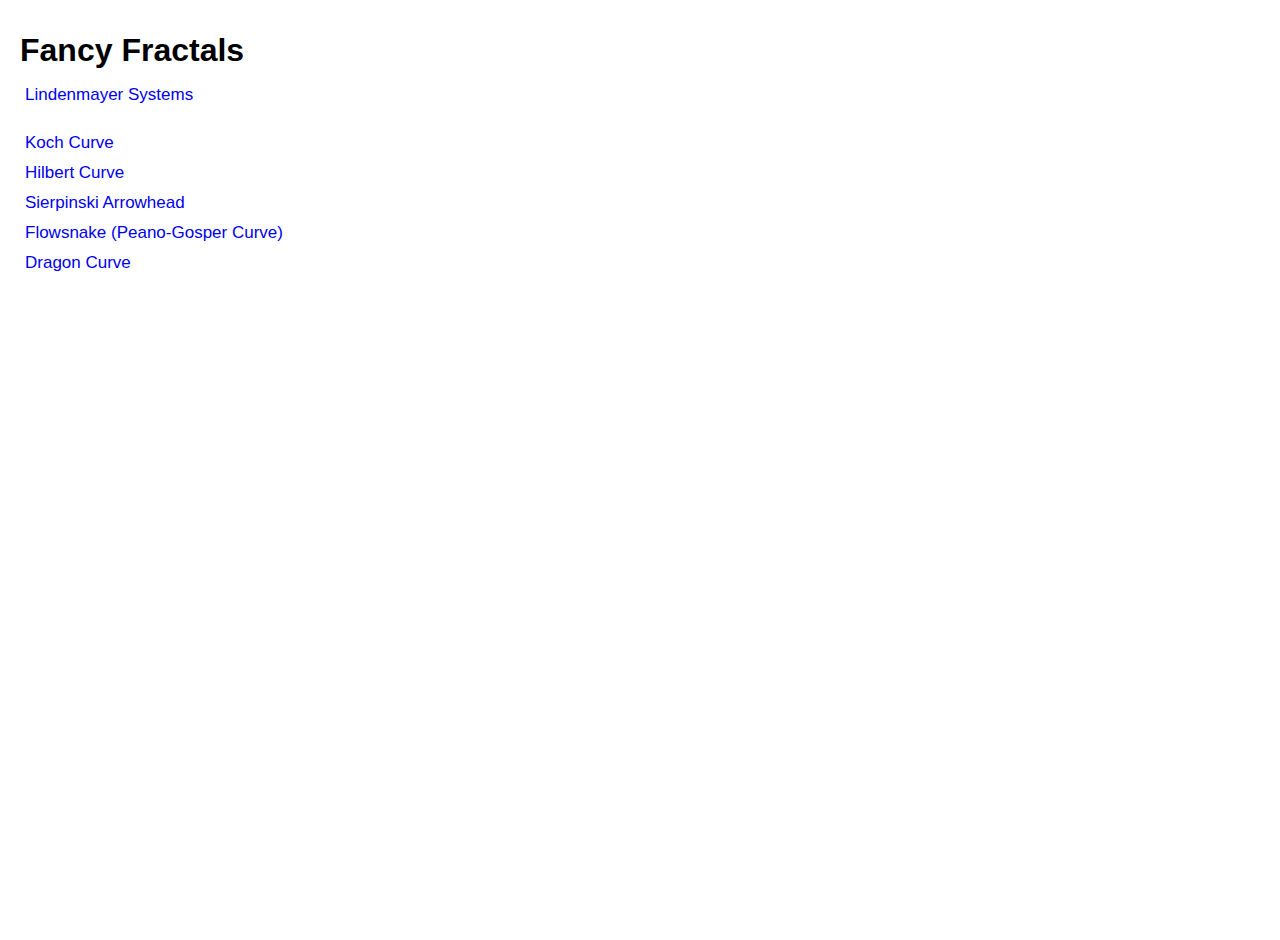
<file: index.html>
<!doctype html>
<html>
	<head>
		<title>
			Fractal Curves
		</title>
		<style>
			*{
				border: none;
				margin: 0px;
				padding: 0px;
			}
			body, html{
				width: 100%;
				height: 100%;
				overflow: hidden;
			}
			body{
				font-family: sans-serif;
				padding: 20px;
			}
			h1{
				line-height: 60px;
			}
			a{
				text-decoration: none;
				font-size: 17px;
				margin-left: 5px;
				line-height: 30px;
			}
		</style>
	</head>
	<body>
		<h1>Fancy Fractals</h1>
		<a href="./l-systems/">Lindenmayer Systems</a><br />
		<br />
		<a href="./koch/">Koch Curve</a><br />
		<a href="./hilbert/">Hilbert Curve</a><br />
		<a href="./sierpinski/">Sierpinski Arrowhead</a><br />
		<a href="./flowsnake/">Flowsnake (Peano-Gosper Curve)</a><br />
		<a href="./dragon/">Dragon Curve</a><br />
	</body>
</html>
</file>
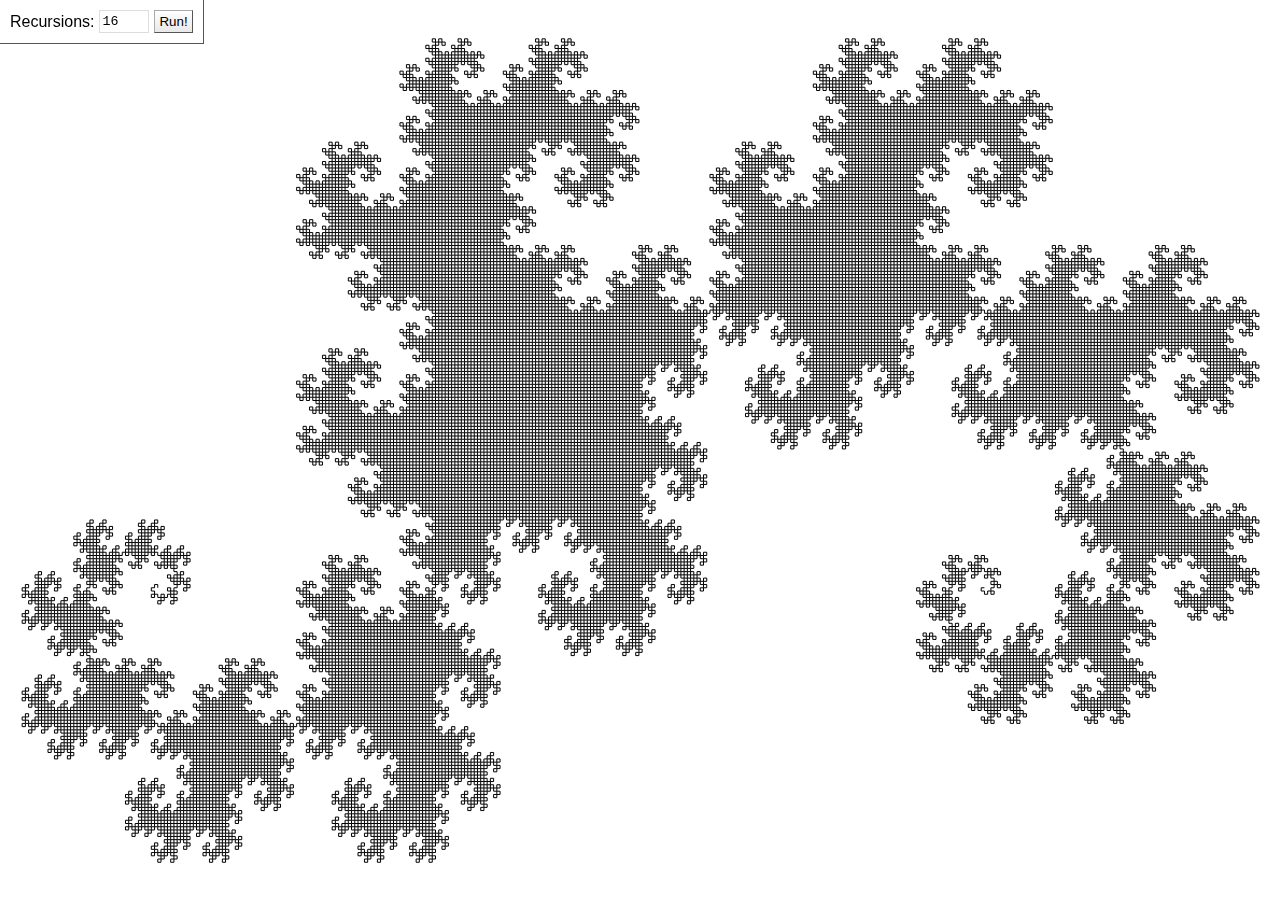
<file: dragon/index.html>
<!doctype html>
<html>
	<head>
		<title>
			Dragon Curve
		</title>
		<style>
			*{
				border: none;
				margin: 0px;
				padding: 0px;
			}
			body, html, #canvasContainer{
				width: 100%;
				height: 100%;
				overflow: hidden;
			}
			#canvasContainer{
				text-align: center;
				margin-top: 20px;
			}
			#controls{
				border: 1px #555555 solid;
				padding: 10px;
				margin: -1px 0px 0px -1px;
				display: inline-block;
				position: absolute;
			}
			/*canvas{border: 1px #00FF00 solid;}*/
		</style>
		<link href="../basic.css" rel="stylesheet" type="text/css" media="all">
	</head>
	<body>
		<div id="controls">
			<label for="iterations">Recursions:</label><input id="iterations" type="number" value="16" /><button onclick="dragonClick()">Run!</button>
		</div>
		<div id="canvasContainer">
			<canvas id="renderCanvas">
				Needs more canvas
			</canvas>
		</div>
	</body>
	<script type="text/javascript" src="../Turtle.js"></script>
	<script type="text/javascript" src="./dragon.js"></script>
</html>
</file>
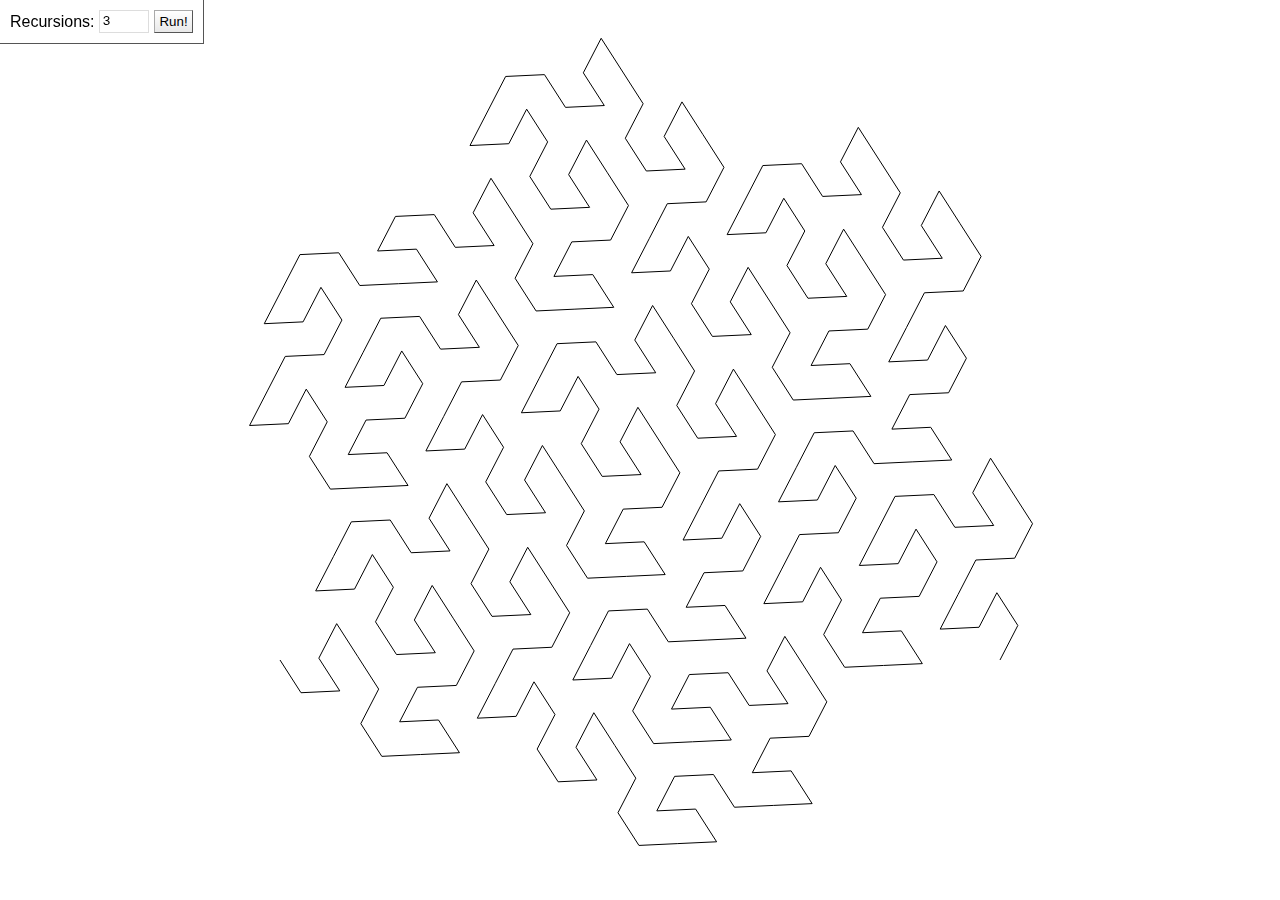
<file: flowsnake/index.html>
<!doctype html>
<html>
	<head>
		<title>
			Flowsnake (Gosper Curve)
		</title>
		<style>
			*{
				border: none;
				margin: 0px;
				padding: 0px;
			}
			body, html, #canvasContainer{
				width: 100%;
				height: 100%;
				overflow: hidden;
			}
			#canvasContainer{
				text-align: center;
			}
			#controls{
				border: 1px #555555 solid;
				padding: 10px;
				margin: -1px 0px 0px -1px;
				display: inline-block;
				position: absolute;
			}
		</style>
		<link href="../basic.css" rel="stylesheet" type="text/css" media="all">
	</head>
	<body>
		<div id="controls">
			<label for="iterations">Recursions:</label><input id="iterations" type="number" value="3" /><button onclick="flowsnakeClick()">Run!</button>
		</div>
		<div id="canvasContainer">
			<canvas id="renderCanvas">
				Needs more canvas
			</canvas>
		</div>
	</body>
	<script type="text/javascript" src="../Turtle.js"></script>
	<script type="text/javascript" src="./flowsnake.js"></script>
</html>
</file>
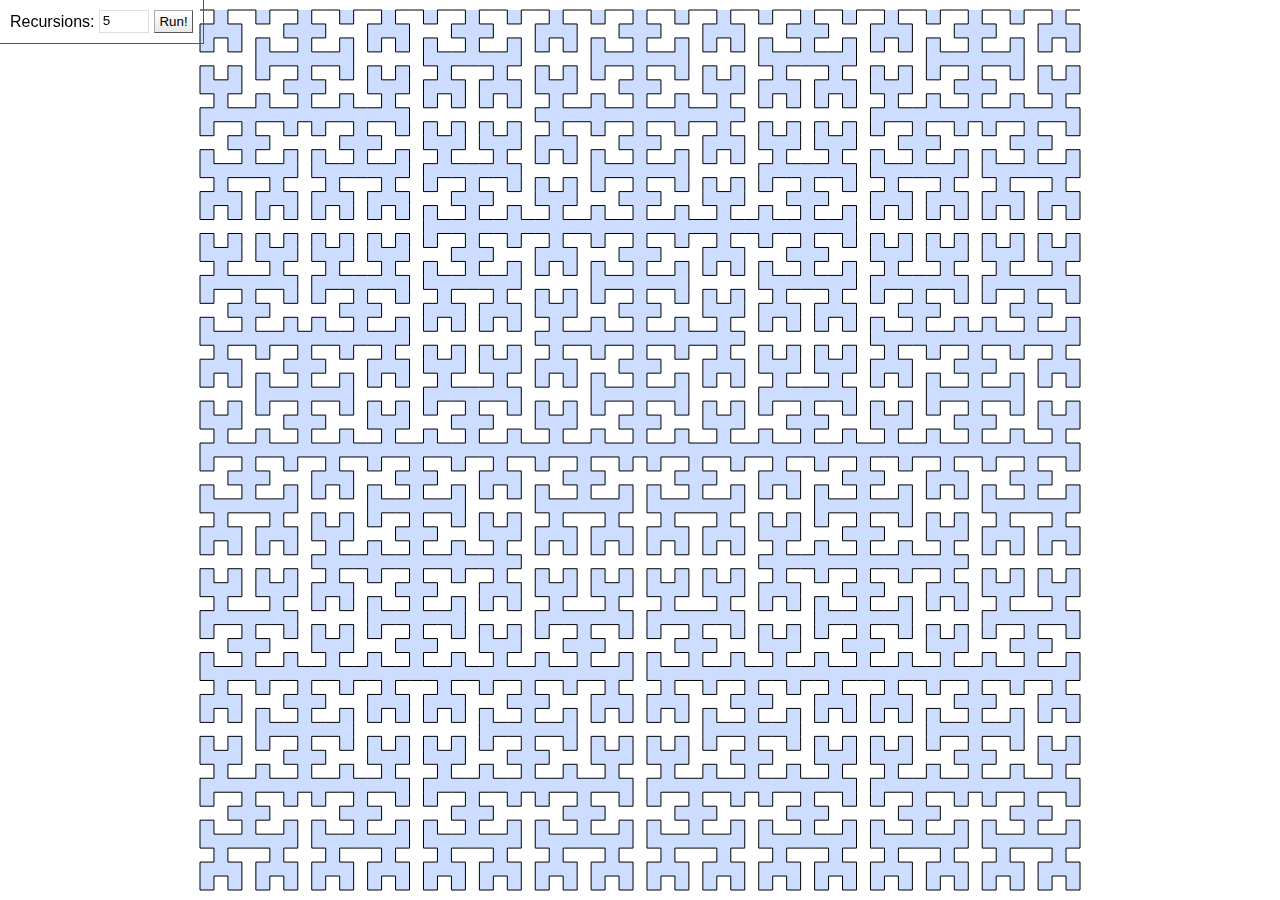
<file: hilbert/index.html>
<!doctype html>
<html>
	<head>
		<title>
			Hilbert Curve
		</title>
		<style>
			*{
				border: none;
				margin: 0px;
				padding: 0px;
			}
			body, html, #canvasContainer{
				width: 100%;
				height: 100%;
				overflow: hidden;
			}
			#canvasContainer{
				text-align: center;
			}
			#controls{
				border: 1px #555555 solid;
				padding: 10px;
				margin: -1px 0px 0px -1px;
				display: inline-block;
				position: absolute;
			}
		</style>
		<link href="../basic.css" rel="stylesheet" type="text/css" media="all">
	</head>
	<body>
		<div id="controls">
			<label for="iterations">Recursions:</label><input id="iterations" type="number" value="5" /><button onclick="hilbertClick()">Run!</button>
		</div>
		<div id="canvasContainer">
			<canvas id="renderCanvas">
				Needs more canvas
			</canvas>
		</div>
	</body>
	<script type="text/javascript" src="../Turtle.js"></script>
	<script type="text/javascript" src="./hilbert.js"></script>
</html>
</file>
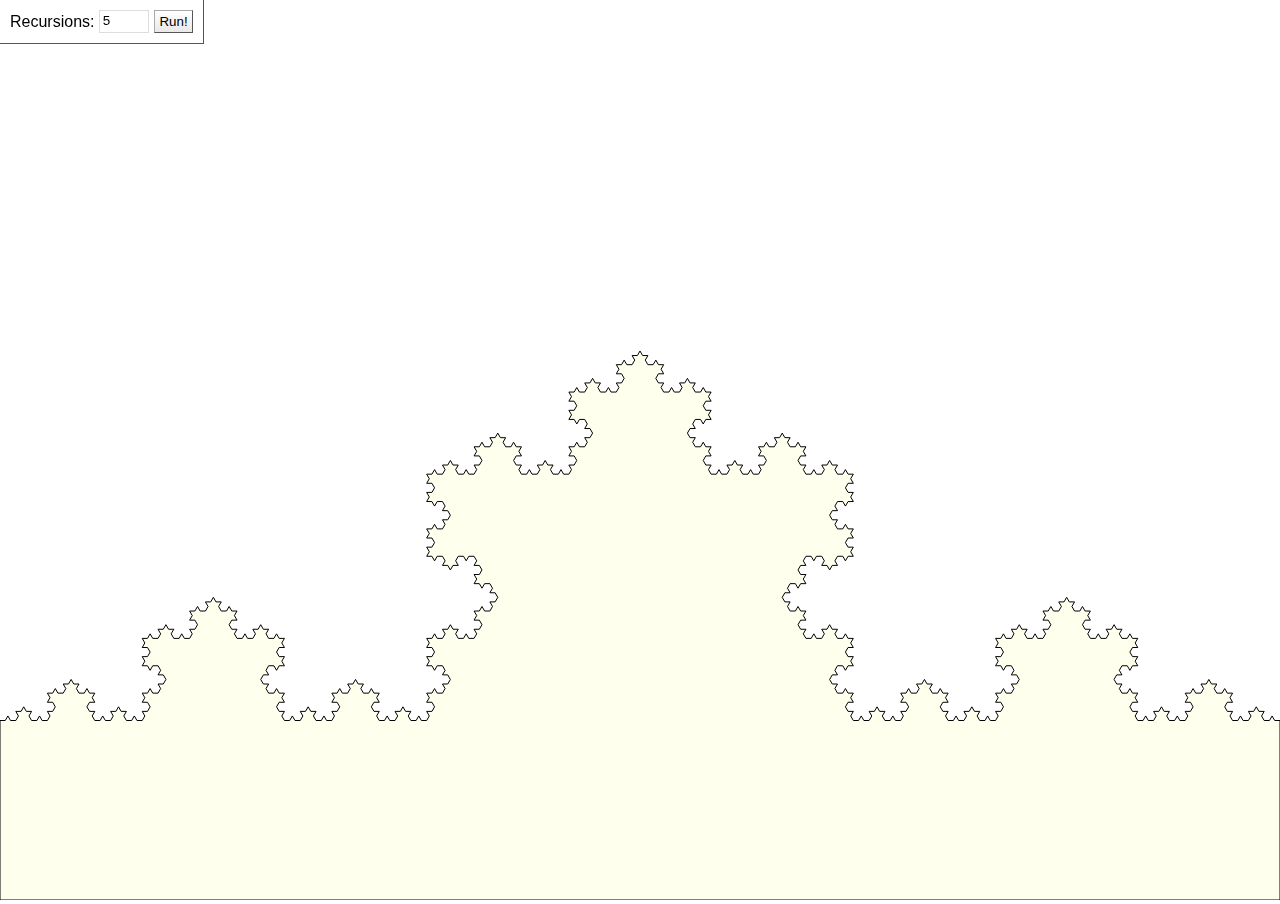
<file: koch/index.html>
<!doctype html>
<html>
	<head>
		<title>
			Koch Curve
		</title>
		<style>
			*{
				border: none;
				margin: 0px;
				padding: 0px;
			}
			body, html{
				width: 100%;
				height: 100%;
				overflow: hidden;
			}
			#controls{
				border: 1px #555555 solid;
				padding: 10px;
				margin: -1px 0px 0px -1px;
				display: inline-block;
				position: absolute;
			}
		</style>
		<link href="../basic.css" rel="stylesheet" type="text/css" media="all">
	</head>
	<body>
		<div id="controls">
			<label for="iterations">Recursions:</label><input id="iterations" type="number" value="5" /><button onclick="kochClick()">Run!</button>
		</div>
		<canvas id="renderCanvas">
			Needs more canvas
		</canvas>
	</body>
	<script type="text/javascript" src="../Turtle.js"></script>
	<script type="text/javascript" src="./koch.js"></script>
</html>
</file>
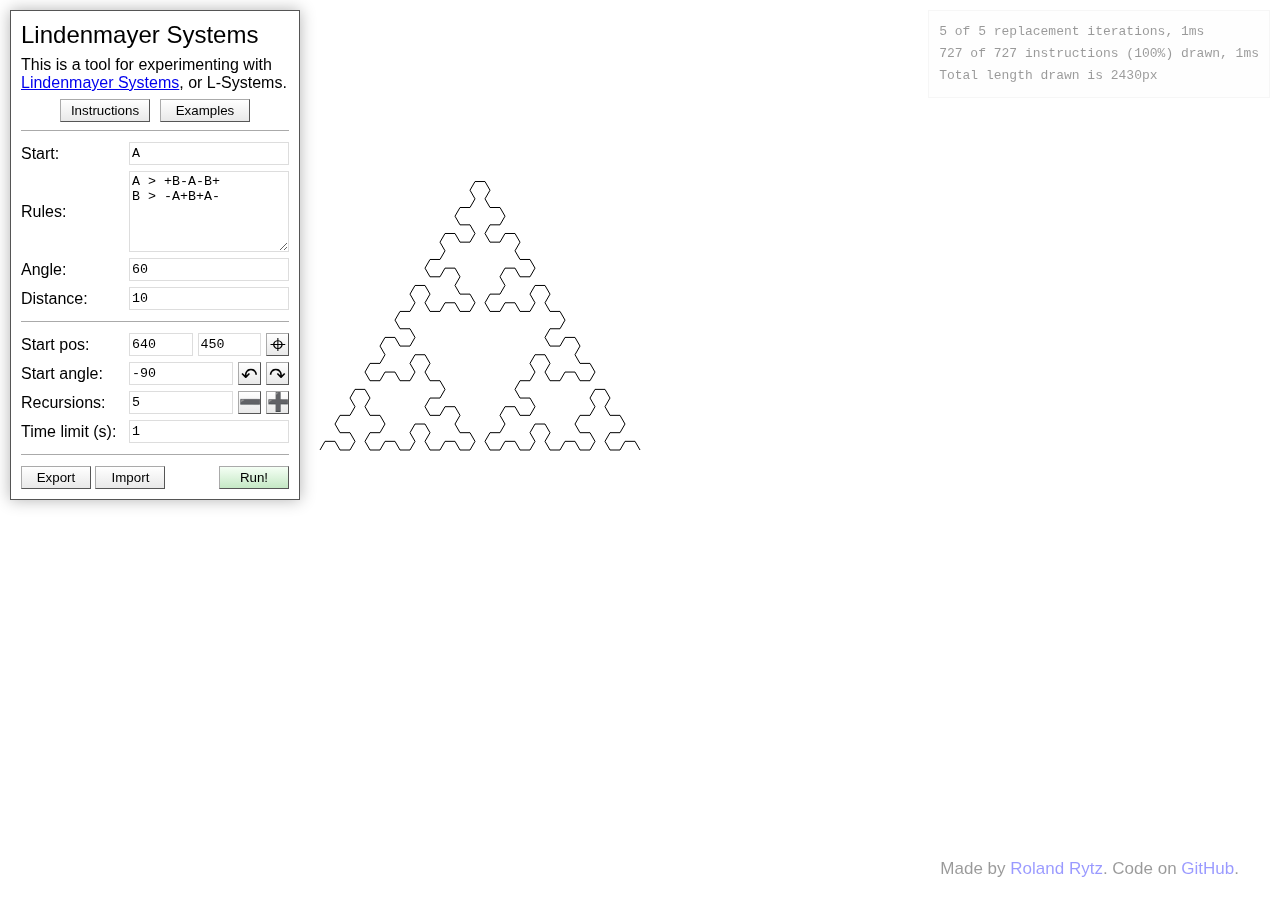
<file: l-systems/index.html>
<!doctype html>

<!--
	========================================================================
	L-Systems Sandbox
	
	An online sandbox for experimenting with Lindenmayer Systems.
	
	Copyright (C) 2016, 2017 Roland Rytz <roland@draemm.li>
	
	Licensed under the GNU Affero General Public License Version 3
	This program is free software: you can redistribute it and/or modify
	it under the terms of the GNU Affero General Public License as
	published by the Free Software Foundation, either version 3 of the
	License, or (at your option) any later version.
	This program is distributed in the hope that it will be useful,
	but WITHOUT ANY WARRANTY; without even the implied warranty of
	MERCHANTABILITY or FITNESS FOR A PARTICULAR PURPOSE.
	For more information, see:
	https://draemm.li/various/fractals/LICENSE
	
	========================================================================
-->

<html>
	<head>
		<meta charset="utf-8" />
		<title>
			Lindenmayer Systems - An L-System Sandbox in your Browser.
		</title>

		<meta name="description" content="A sandbox for experimenting with L-Systems in your browser.">
		<meta name="author" content="Roland Rytz">
		<meta name="keywords" content="L-Systems, Lindenmayer Systems, Procedural Generation, JavaScript, Online, HTML5">
		<meta name="application-name" content="L-Systems Sandbox">
		<meta name="robots" content="index, follow">
		
		<link href="./l-systems.css" rel="stylesheet" type="text/css" media="all" />
		<link href="../basic.css" rel="stylesheet" type="text/css" media="all" />
	</head>
	<body>			
		<div id="controlPanel">
			<h1>Lindenmayer Systems</h1>
			<div id="content">
				<p id="description">
					This is a tool for experimenting with <a href="https://en.wikipedia.org/wiki/L-system">Lindenmayer Systems</a>, or L-Systems.
				</p>
				<div id="instructionsButtonContainer">
					<button id="instructionsButton">Instructions</button><button id="examplesButton">Examples</button>
				</div>
				<table id="controlsTable">
					<tr>
						<td colspan="2"><hr /></td>
					</tr>
					<tr>
						<td><label for="start">Start:</label></td>
						<td><div><input id="start" type="text" value="A" /></div></td>
					</tr>
					<tr>
						<td><label for="rules">Rules:</label></td>
						<td><div><textarea id="rules" rows="5">A &gt; +B-A-B+
B &gt; -A+B+A-</textarea></div></td>
					</tr>
					<tr>
						<td><label for="angle">Angle:</label></td>
						<td><div><input id="angle" type="number" value="60" step="any"/></div></td>
					</tr>
					<tr>
						<td><label for="distance">Distance:</label></td>
						<td><div><input id="distance" type="number" value="10" step="any"/></div></td>
					</tr>
					<tr>
						<td colspan="2"><hr /></td>
					</tr>
					<tr>
						<td><label>Start pos:</label></td>
						<td><div>
							<input id="startX" type="number" step="any" /><!--
						---><input id="startY" type="number" step="any" /><!--
						---><button class="squareButton" id="findPos" title="Pick a position on screen">&#8982;</button>
						</div></td>
					</tr>
					<tr>
						<td><label for="startAngle">Start angle:</label></td>
						<td><div>
							<input id="startAngle" type="number" value="-90" step="any" /><!--
						---><button class="squareButton" id="rotateLeft" title="Rotate left 90&deg;">&#8630;</button><!--
						---><button class="squareButton" id="rotateRight" title="Rotate right 90&deg;">&#8631;</button>
						</div></td>
					</tr>
					<tr>
						<td><label for="iterations">Recursions:</label></td>
						<td><div>
							<input id="iterations" type="number" value="5" step="1" min="0" /><!--
						---><button class="squareButton" id="lessIterations" title="Decrease and apply">&#10134;</button><!--
						---><button class="squareButton" id="moreIterations" title="Increase and apply">&#10133;</button>
						</div></td>
					</tr>
					<tr id="timeLimitLabel">
						<td><label for="timeLimit">Time limit (s):</label></td>
						<td><div>
							<input id="timeLimit" type="number" value="1" step="any" min="0"/>
						</div></td>
					</tr>
					<tr>
						<td colspan="2"><hr /></td>
					</tr>
				</table>
			</div>
			<div>
				<button id="export">Export</button>
				<button id="import">Import</button>
				<button onclick="lSystem.init()">Run!</button>
			</div>
		</div>

		<div id="overlay">
			
			<div class="popup" id="exportPopup">
				<h2>Export</h2><button class="closeButton" onclick="closePopup()">&#10005;</button>
				<p>
					<label for="exportURL">Share this link to show your L-system to others or to save it for later:</label>
				</p>
				<input type="text" id="exportURL" onclick="this.select()" readonly />
				<p>
					Or copy the text below:
				</p>
				<textarea class="popupContent" id="exportArea"></textarea>
				<button class="popupButton" onclick="closePopup()">Done</button>
			</div>
			
			<div class="popup" id="importPopup">
				<h2>Import</h2><button class="closeButton" onclick="closePopup()">&#10005;</button>
				<p>
					Below, you can paste the string you got from exporting an L-system.
				</p>
				<textarea class="popupContent" id="importArea"></textarea>
				<div>
					<button class="popupButton" onclick="closePopup()">Cancel</button>
					<button class="popupButton" id="importButton">Import</button>
				</div>
			</div>

			<div class="popup" id="examplesPopup">
				<h2>Examples</h2><button class="closeButton" onclick="closePopup()">&#10005;</button>
				<div class="popupContent" id="examplesContainer">
					
				</div>
				<div>
					<button class="popupButton" onclick="closePopup()">Cancel</button>
				</div>
			</div>
			
			<div class="popup" id="instructionsPopup">
				<h2>L-Systems</h2><button class="closeButton" onclick="closePopup()">&#10005;</button>
				<div class="popupContent">
					<p>
						An L-System is a parallel rewriting system and a type of formal grammar.
					</p>
					<p>
						An L-System consists of an <em>alphabet</em>, a set of <em>rewrite rules</em> and an initial <em>axiom</em>, which is the string on which the first iteration of replacements is applied.
					</p>
					<p>
						Example:
					</p>
					<table>
						<tr>
							<td>Start: </td>
							<td><code>A</code></td>
						</tr>
						<tr>
							<td>Rules: </td>
							<td><code>A > BAB</code></td>
						</tr>
					</table>
					<p>
						After 0 iterations, this will result in the string <code>A</code>.<br />
						After one iteration, it will be <code>BAB</code>, then <code>BBABB</code>, then <code>BBBABBB</code>, and so on.<br />
						As you see, symbols for which there is no rule defined will remain constant.
					</p>
					<h3>Drawing graphics with L-Systems</h3>
					<p>
						Based on the system you define, a graphic will be drawn on the screen.<br />
						This follows simple rules:
					</p>
					<table id="instructionsTable">
						<tr>
							<th>Symbol</th>
							<th>Result</th>
						</tr>
						<tr>
							<td><code>A-L</code></td>
							<td>Draw straight line of length defined by <em>Distance</em></td>
						</tr>
						<tr>
							<td><code>M-Z</code></td>
							<td>Jump forward by <em>Distance</em> without drawing</td>
						</tr>
						<tr>
							<td><code>a-z</code></td>
							<td>Do nothing: These symbols are only used in the replacement phase</td>
						</tr>
						<tr>
							<td><code>+ or -</code></td>
							<td>Turn by positive or negative <em>Angle</em></td>
						</tr>
						<tr>
							<td><code>.</code></td>
							<td>Invert the meaning of <code>+</code> and <code>-</code></td>
						</tr>
						<tr>
							<td><code>[ or ]</code></td>
							<td>
								<code>[</code> will save the current angle and position for later,<br />
								when <code>]</code> will restore them.
							</td>
						</tr>
					</table>
				</div>
				<div>
					<button class="popupButton" onclick="closePopup()">Got it</button>
				</div>
			</div>
			
		</div>

		<div id="infoPanel">
			<div id="replacementInfo"></div>
			<div id="drawingInfo"></div>
		</div>

		<div id="author">
			Made by <a href="http://rolandrytz.ch">Roland Rytz</a>. Code on <a href="https://github.com/RolandR/fractals">GitHub</a>.
		</div>

		<div id="positionMarker"></div>
		
		<canvas id="renderCanvas">
			Needs more canvas
		</canvas>
		
	</body>
	<script type="text/javascript" src="../Turtle.js"></script>
	<script type="text/javascript" src="./l-systems.js"></script>
</html>
</file>
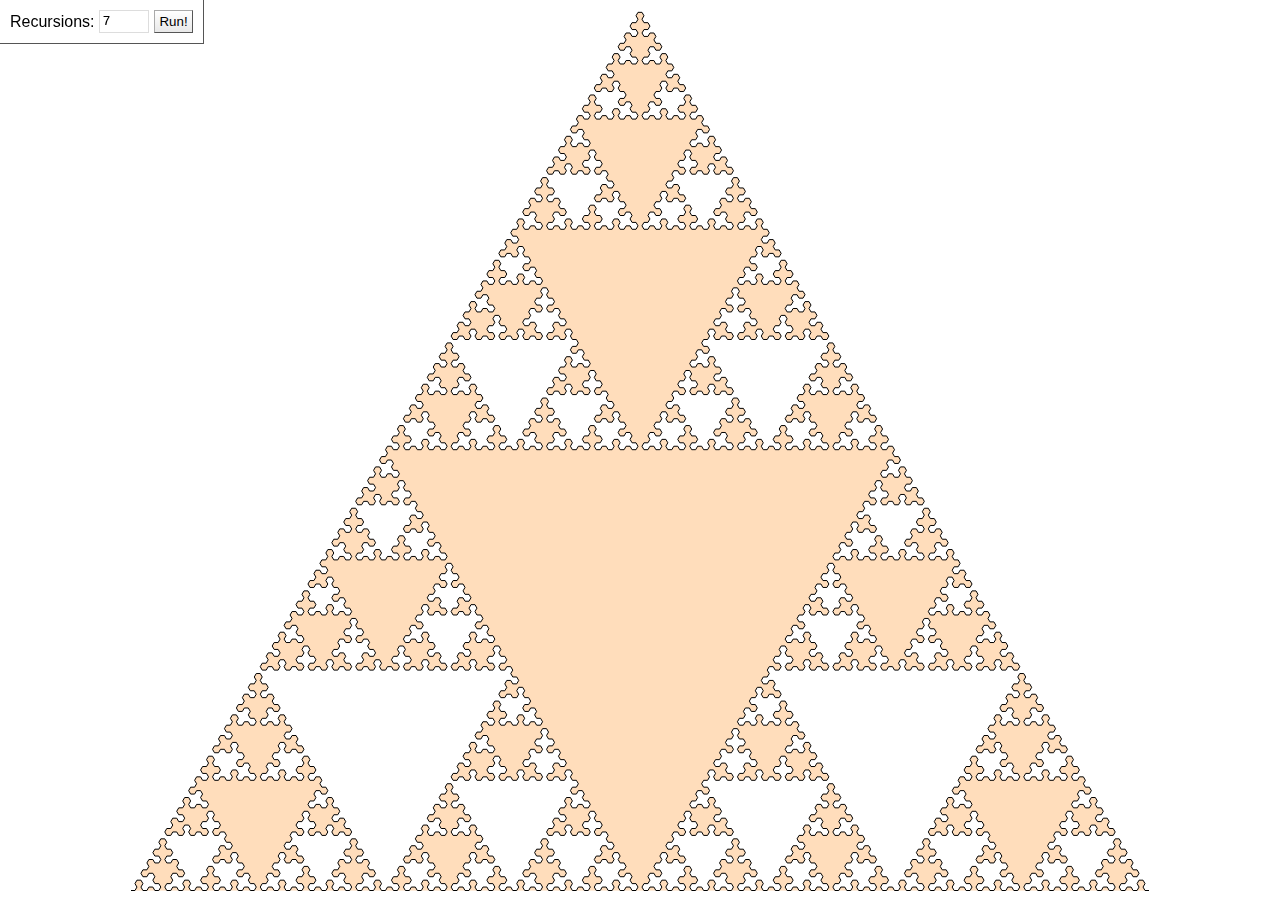
<file: sierpinski/index.html>
<!doctype html>
<html>
	<head>
		<title>
			Sierpinski Arrowhead
		</title>
		<style>
			*{
				border: none;
				margin: 0px;
				padding: 0px;
			}
			body, html, #canvasContainer{
				width: 100%;
				height: 100%;
				overflow: hidden;
			}
			#canvasContainer{
				text-align: center;
			}
			#controls{
				border: 1px #555555 solid;
				padding: 10px;
				margin: -1px 0px 0px -1px;
				display: inline-block;
				position: absolute;
			}
		</style>
		<link href="../basic.css" rel="stylesheet" type="text/css" media="all">
	</head>
	<body>
		<div id="controls">
			<label for="iterations">Recursions:</label><input id="iterations" type="number" value="7" /><button onclick="sierpinskiArrowClick()">Run!</button>
		</div>
		<div id="canvasContainer">
			<canvas id="renderCanvas">
				Needs more canvas
			</canvas>
		</div>
	</body>
	<script type="text/javascript" src="../Turtle.js"></script>
	<script type="text/javascript" src="./sierpinski-arrow.js"></script>
</html>
</file>
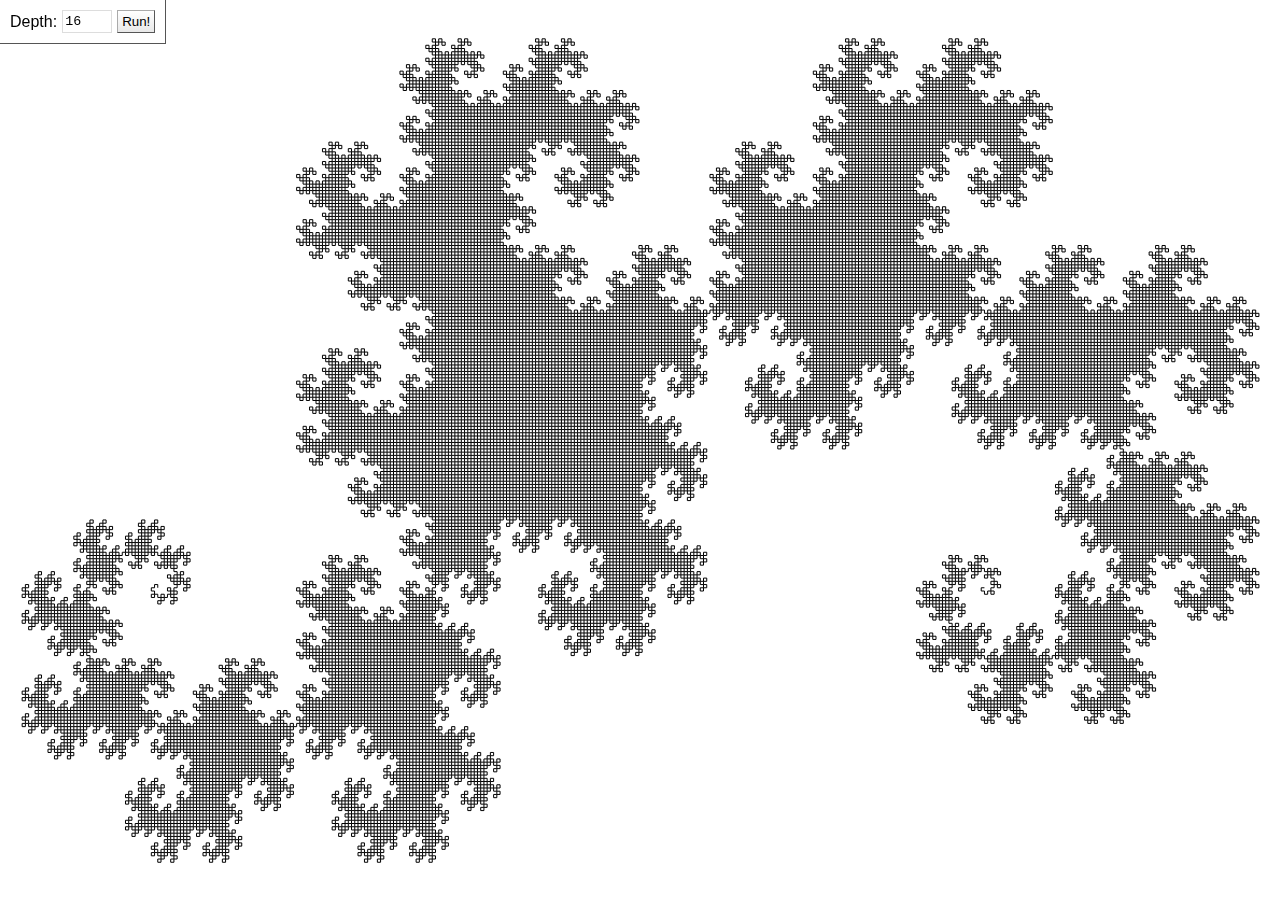
<file: dragon.html>
<!doctype html>
<html>
	<head>
		<title>
			Dragon Curve
		</title>
		<style>
			*{
				border: none;
				margin: 0px;
				padding: 0px;
			}
			body, html, #canvasContainer{
				width: 100%;
				height: 100%;
				overflow: hidden;
			}
			#canvasContainer{
				text-align: center;
				margin-top: 20px;
			}
			#controls{
				border: 1px #555555 solid;
				padding: 10px;
				margin: -1px 0px 0px -1px;
				display: inline-block;
				position: absolute;
			}
			/*canvas{border: 1px #00FF00 solid;}*/
		</style>
		<link href="./basic.css" rel="stylesheet" type="text/css" media="all">
	</head>
	<body>
		<div id="controls">
			<label for="iterations">Depth:</label><input id="iterations" type="number" value="16" /><button onclick="dragonClick()">Run!</button>
		</div>
		<div id="canvasContainer">
			<canvas id="renderCanvas">
				Needs more canvas
			</canvas>
		</div>
	</body>
	<script type="text/javascript" src="./Turtle.js"></script>
	<script type="text/javascript" src="./dragon.js"></script>
</html>
</file>
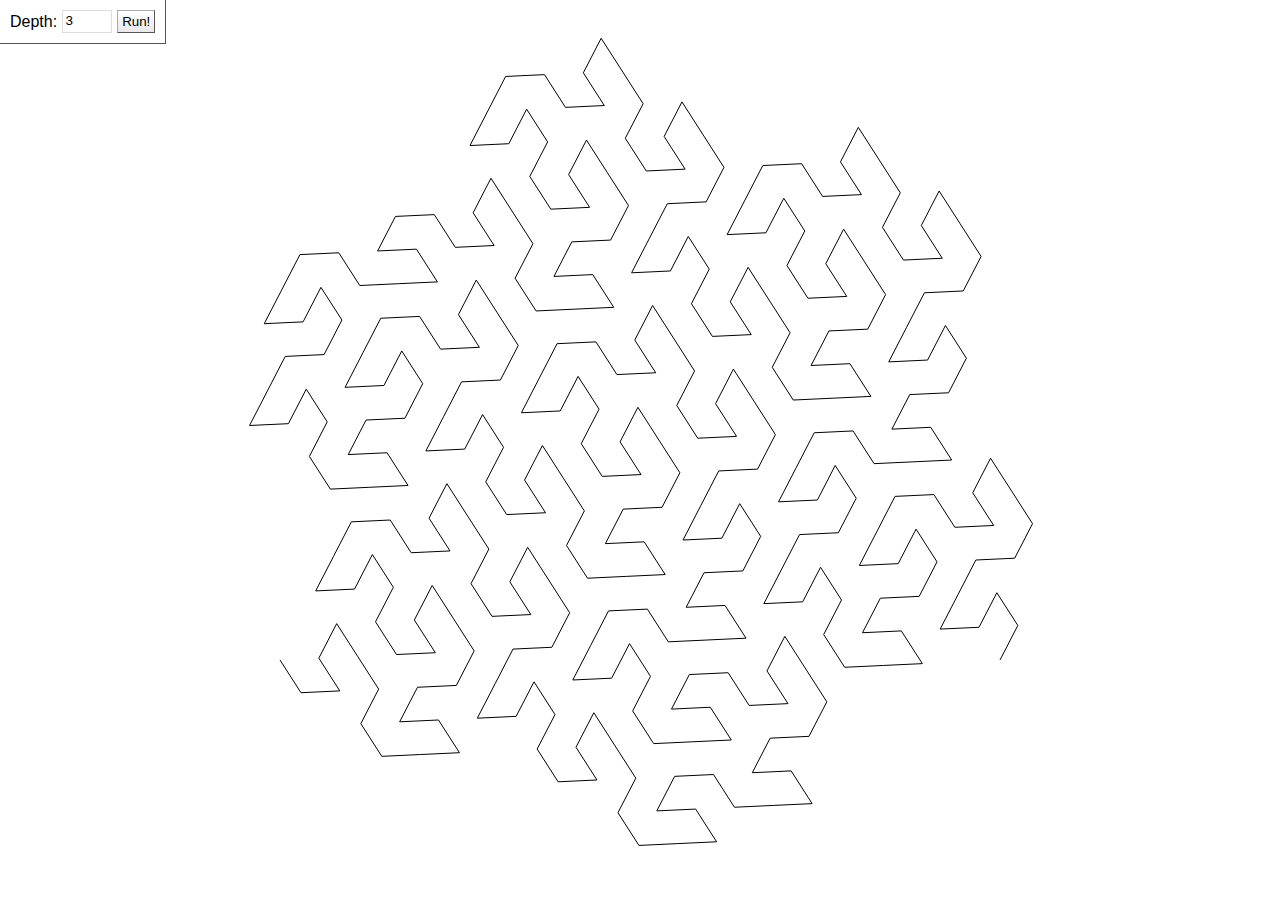
<file: flowsnake.html>
<!doctype html>
<html>
	<head>
		<title>
			Flowsnake (Gosper Curve)
		</title>
		<style>
			*{
				border: none;
				margin: 0px;
				padding: 0px;
			}
			body, html, #canvasContainer{
				width: 100%;
				height: 100%;
				overflow: hidden;
			}
			#canvasContainer{
				text-align: center;
			}
			#controls{
				border: 1px #555555 solid;
				padding: 10px;
				margin: -1px 0px 0px -1px;
				display: inline-block;
				position: absolute;
			}
		</style>
		<link href="./basic.css" rel="stylesheet" type="text/css" media="all">
	</head>
	<body>
		<div id="controls">
			<label for="iterations">Depth:</label><input id="iterations" type="number" value="3" /><button onclick="flowsnakeClick()">Run!</button>
		</div>
		<div id="canvasContainer">
			<canvas id="renderCanvas">
				Needs more canvas
			</canvas>
		</div>
	</body>
	<script type="text/javascript" src="./Turtle.js"></script>
	<script type="text/javascript" src="./flowsnake.js"></script>
</html>
</file>
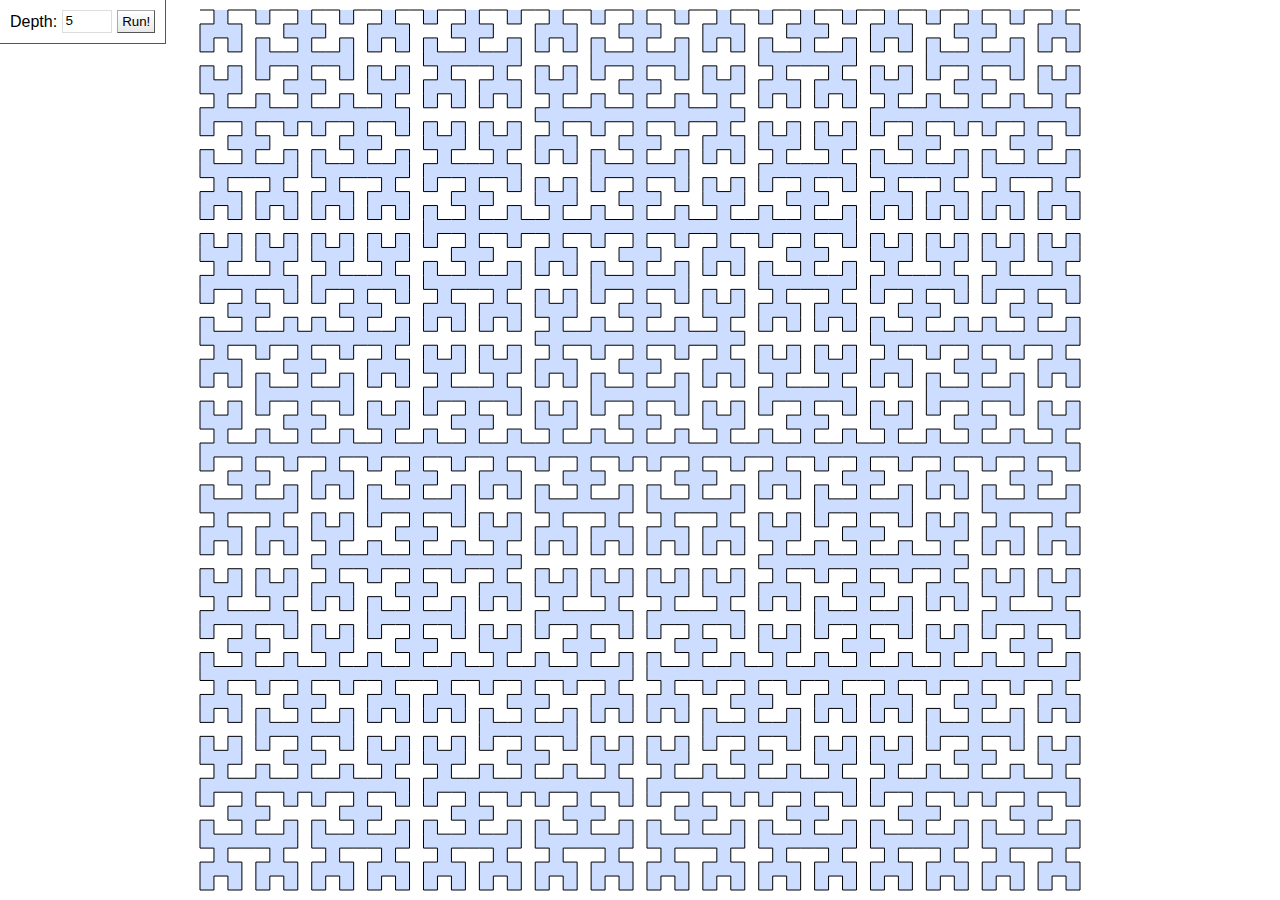
<file: hilbert.html>
<!doctype html>
<html>
	<head>
		<title>
			Hilbert Curve
		</title>
		<style>
			*{
				border: none;
				margin: 0px;
				padding: 0px;
			}
			body, html, #canvasContainer{
				width: 100%;
				height: 100%;
				overflow: hidden;
			}
			#canvasContainer{
				text-align: center;
			}
			#controls{
				border: 1px #555555 solid;
				padding: 10px;
				margin: -1px 0px 0px -1px;
				display: inline-block;
				position: absolute;
			}
		</style>
		<link href="./basic.css" rel="stylesheet" type="text/css" media="all">
	</head>
	<body>
		<div id="controls">
			<label for="iterations">Depth:</label><input id="iterations" type="number" value="5" /><button onclick="hilbertClick()">Run!</button>
		</div>
		<div id="canvasContainer">
			<canvas id="renderCanvas">
				Needs more canvas
			</canvas>
		</div>
	</body>
	<script type="text/javascript" src="./Turtle.js"></script>
	<script type="text/javascript" src="./hilbert.js"></script>
</html>
</file>
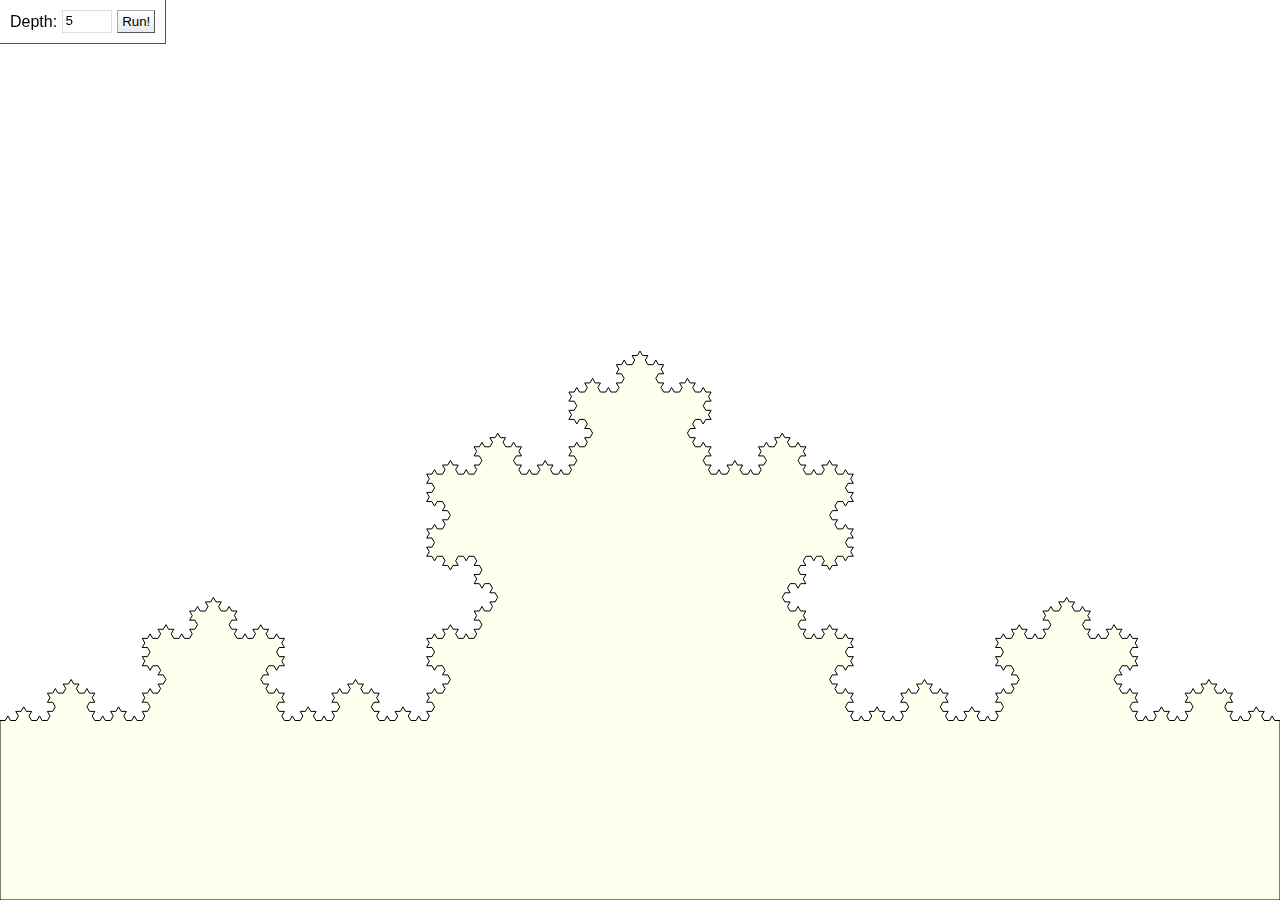
<file: koch.html>
<!doctype html>
<html>
	<head>
		<title>
			Koch Curve
		</title>
		<style>
			*{
				border: none;
				margin: 0px;
				padding: 0px;
			}
			body, html{
				width: 100%;
				height: 100%;
				overflow: hidden;
			}
			#controls{
				border: 1px #555555 solid;
				padding: 10px;
				margin: -1px 0px 0px -1px;
				display: inline-block;
				position: absolute;
			}
		</style>
		<link href="./basic.css" rel="stylesheet" type="text/css" media="all">
	</head>
	<body>
		<div id="controls">
			<label for="iterations">Depth:</label><input id="iterations" type="number" value="5" /><button onclick="kochClick()">Run!</button>
		</div>
		<canvas id="renderCanvas">
			Needs more canvas
		</canvas>
	</body>
	<script type="text/javascript" src="./Turtle.js"></script>
	<script type="text/javascript" src="./koch.js"></script>
</html>
</file>
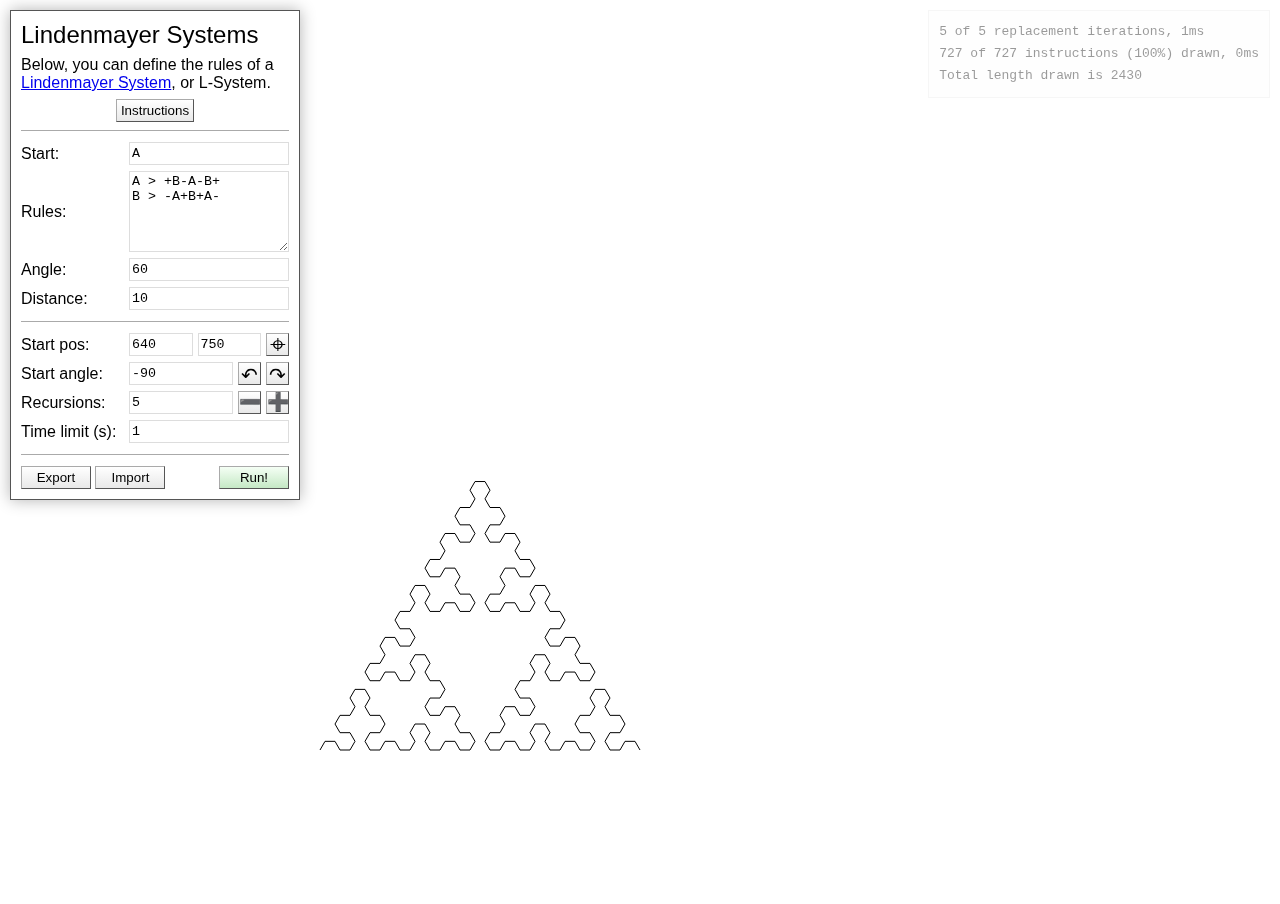
<file: l-systems.html>
<!doctype html>
<html>
	<head>
		<meta charset="utf-8" />
		<title>
			Lindenmayer Systems
		</title>
		<link href="./l-systems.css" rel="stylesheet" type="text/css" media="all" />
		<link href="./basic.css" rel="stylesheet" type="text/css" media="all" />
	</head>
	<body>
		<div id="overlay">
			
			<div class="popup" id="exportPopup">
				<h2>Export</h2><button class="closeButton" onclick="closePopup()">&#10005;</button>
				<p>
					Copy the text below to share your L-system with others or to save it for later.
				</p>
				<textarea class="popupContent" id="exportArea"></textarea>
				<div id="exportURLContainer">
					<label for="exportURL">Or share this link:</label>
					<input type="text" id="exportURL" onclick="this.select()" readonly />
				</div>
				<button class="popupButton" onclick="closePopup()">Done</button>
			</div>
			
			<div class="popup" id="importPopup">
				<h2>Import</h2><button class="closeButton" onclick="closePopup()">&#10005;</button>
				<p>
					Below, you can paste the string you got from exporting an L-system.
				</p>
				<textarea class="popupContent" id="importArea"></textarea>
				<div>
					<button class="popupButton" onclick="closePopup()">Cancel</button>
					<button class="popupButton" id="importButton">Import</button>
				</div>
			</div>
			
			<div class="popup" id="instructionsPopup">
				<h2>L-Systems</h2><button class="closeButton" onclick="closePopup()">&#10005;</button>
				<div class="popupContent">
					<p>
						An L-System is a parallel rewriting system and a type of formal grammar.
					</p>
					<p>
						An L-System consists of an <em>alphabet</em>, a set of <em>rewrite rules</em> and an initial <em>axiom</em>, which is the string on which the first iteration of replacements is applied.
					</p>
					<p>
						Example:
					</p>
					<table>
						<tr>
							<td>Start: </td>
							<td><code>A</code></td>
						</tr>
						<tr>
							<td>Rules: </td>
							<td><code>A > BAB</code></td>
						</tr>
					</table>
					<p>
						After 0 iterations, this will result in the string <code>A</code>.<br />
						After one iteration, it will be <code>BAB</code>, then <code>BBABB</code>, then <code>BBBABBB</code>, and so on.<br />
						As you see, symbols for which there is no rule defined will remain constant.
					</p>
					<h3>Drawing graphics with L-Systems</h3>
					<p>
						Based on the system you define, a graphic will be drawn on the screen.<br />
						This follows simple rules:
					</p>
					<table id="instructionsTable">
						<tr>
							<th>Symbol</th>
							<th>Result</th>
						</tr>
						<tr>
							<td><code>A-L</code></td>
							<td>Draw straight line of length defined by <em>Distance</em></td>
						</tr>
						<tr>
							<td><code>M-Z</code></td>
							<td>Jump forward by <em>Distance</em> without drawing</td>
						</tr>
						<tr>
							<td><code>a-z</code></td>
							<td>Do nothing: These symbols are only used in the replacement phase</td>
						</tr>
						<tr>
							<td><code>+ or -</code></td>
							<td>Turn by positive or negative <em>Angle</em></td>
						</tr>
						<tr>
							<td><code>.</code></td>
							<td>Invert the meaning of <code>+</code> and <code>-</code></td>
						</tr>
						<tr>
							<td><code>[ or ]</code></td>
							<td>
								<code>[</code> will save the current angle and position for later,<br />
								when <code>]</code> will restore them.
							</td>
						</tr>
					</table>
				</div>
				<div>
					<button class="popupButton" onclick="closePopup()">Got it</button>
				</div>
			</div>
			
		</div>
			
		<div id="controlPanel">
			<h1>Lindenmayer Systems</h1>
			<div id="content">
				<p>
					Below, you can define the rules of a <a href="https://en.wikipedia.org/wiki/L-system">Lindenmayer System</a>, or L-System.
				</p>
				<div id="instructionsButtonContainer">
					<button id="instructionsButton">Instructions</button>
				</div>
				<table id="controlsTable">
					<tr>
						<td colspan="2"><hr /></td>
					</tr>
					<tr>
						<td><label for="start">Start:</label></td>
						<td><div><input id="start" type="text" value="A" /></div></td>
					</tr>
					<tr>
						<td><label for="rules">Rules:</label></td>
						<td><div><textarea id="rules" rows="5">A &gt; +B-A-B+
B &gt; -A+B+A-</textarea></div></td>
					</tr>
					<tr>
						<td><label for="angle">Angle:</label></td>
						<td><div><input id="angle" type="number" value="60" step="any"/></div></td>
					</tr>
					<tr>
						<td><label for="distance">Distance:</label></td>
						<td><div><input id="distance" type="number" value="10" step="any"/></div></td>
					</tr>
					<tr>
						<td colspan="2"><hr /></td>
					</tr>
					<tr>
						<td><label>Start pos:</label></td>
						<td><div>
							<input id="startX" type="number" step="any" /><!--
						---><input id="startY" type="number" step="any" /><!--
						---><button class="squareButton" id="findPos" title="Pick a position on screen">&#8982;</button>
						</div></td>
					</tr>
					<tr>
						<td><label for="startAngle">Start angle:</label></td>
						<td><div>
							<input id="startAngle" type="number" value="-90" step="any" /><!--
						---><button class="squareButton" id="rotateLeft" title="Rotate left 90&deg;">&#8630;</button><!--
						---><button class="squareButton" id="rotateRight" title="Rotate right 90&deg;">&#8631;</button>
						</div></td>
					</tr>
					<tr>
						<td><label for="iterations">Recursions:</label></td>
						<td><div>
							<input id="iterations" type="number" value="5" step="1" min="0" /><!--
						---><button class="squareButton" id="lessIterations" title="Decrease and apply">&#10134;</button><!--
						---><button class="squareButton" id="moreIterations" title="Increase and apply">&#10133;</button>
						</div></td>
					</tr>
					<tr id="timeLimitLabel">
						<td><label for="timeLimit">Time limit (s):</label></td>
						<td><div>
							<input id="timeLimit" type="number" value="1" step="any" min="0"/>
						</div></td>
					</tr>
					<tr>
						<td colspan="2"><hr /></td>
					</tr>
				</table>
			</div>
			<div>
				<button id="export">Export</button>
				<button id="import">Import</button>
				<button onclick="lSystem.init()">Run!</button>
			</div>
		</div>

		<div id="infoPanel">
			<div id="replacementInfo"></div>
			<div id="drawingInfo"></div>
		</div>

		<div id="positionMarker"></div>
		
		<canvas id="renderCanvas">
			Needs more canvas
		</canvas>
		
	</body>
	<script type="text/javascript" src="./Turtle.js"></script>
	<script type="text/javascript" src="./l-systems.js"></script>
</html>
</file>
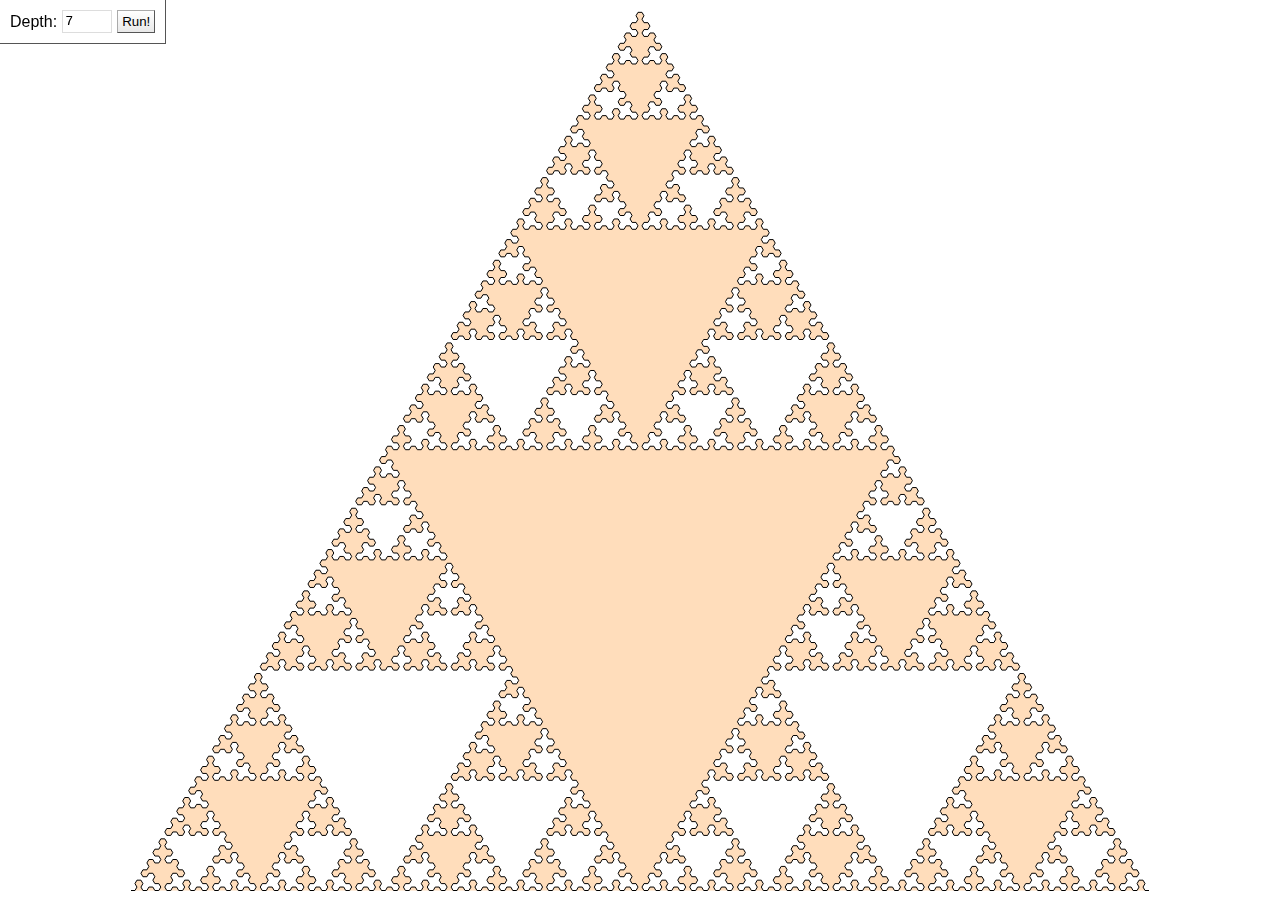
<file: sierpinski-arrow.html>
<!doctype html>
<html>
	<head>
		<title>
			Sierpinski Arrowhead
		</title>
		<style>
			*{
				border: none;
				margin: 0px;
				padding: 0px;
			}
			body, html, #canvasContainer{
				width: 100%;
				height: 100%;
				overflow: hidden;
			}
			#canvasContainer{
				text-align: center;
			}
			#controls{
				border: 1px #555555 solid;
				padding: 10px;
				margin: -1px 0px 0px -1px;
				display: inline-block;
				position: absolute;
			}
		</style>
		<link href="./basic.css" rel="stylesheet" type="text/css" media="all">
	</head>
	<body>
		<div id="controls">
			<label for="iterations">Depth:</label><input id="iterations" type="number" value="7" /><button onclick="sierpinskiArrowClick()">Run!</button>
		</div>
		<div id="canvasContainer">
			<canvas id="renderCanvas">
				Needs more canvas
			</canvas>
		</div>
	</body>
	<script type="text/javascript" src="./Turtle.js"></script>
	<script type="text/javascript" src="./sierpinski-arrow.js"></script>
</html>
</file>
<file: basic.css>
*{
	box-sizing: border-box;
}

body{
	font-family: sans-serif;
}

button,
select{	
	background-color: #FFFFFF;
	background-image: linear-gradient(to bottom, rgba(255, 255, 255, 0.8), rgba(180, 180, 180, 0.3));
	border: 1px #AAAAAA outset;
	color: #000000;
	cursor: pointer;
	padding: 3px 4px;
	height: 23px;
	line-height: 1em;
}

button:hover,
select:hover{
	background-image: linear-gradient(to bottom, rgba(255, 255, 255, 0.6), rgba(180, 180, 180, 0.5));
	border: 1px rgba(0, 0, 0, 0.6) outset;
}

button:active,
select:active{
	background-image: linear-gradient(to bottom, rgba(255, 255, 255, 0.6), rgba(180, 180, 180, 0.8));
	border: 1px rgba(0, 0, 0, 0.8) outset;
	outline: none;
}

button:focus,
select:focus{
	outline: none;
}

button:disabled{
	color: #666666;
	border: 1px #EEEEEE outset;
	background-image: linear-gradient(to bottom, rgba(180, 180, 180, 0.3), rgba(180, 180, 180, 0.3));
}

button:disabled:hover{
	border: 1px #EEEEEE outset;
	background-image: linear-gradient(to bottom, rgba(180, 180, 180, 0.3), rgba(180, 180, 180, 0.3));
	cursor: default;
}

#controls *{
	vertical-align: middle;
}

#controls label{
	margin-right: 5px;
}

input[type="text"],
input[type="number"],
textarea{
	border: 1px #DDDDDD solid;
	outline: none;
	height: 23px;
	margin: 0px 5px 0px 0px;
	padding: 2px;
	font-family: "Courier New", monospace;
	width: 50px;
}

textarea{
	width: 100px;
	height: auto;
}

input[type="text"]:hover, input[type="text"]:active, input[type="text"]:focus,
input[type="number"]:hover, input[type="number"]:active, input[type="number"]:focus,
textarea:hover, textarea:active, textarea:focus{
	border-color: #AAAAAA;
}

hr{
	border-top: 1px #AAAAAA solid;
	margin: 5px 0px;
}

code{
	border: 1px #DDDDDD dashed;
    background: #FFFFFA;
    padding: 1px 3px;
    font-size: 1.1em;
}

th{
	text-align: left;
}
</file>
<file: l-systems/l-systems.css>
/*
	========================================================================
	L-Systems Sandbox
	
	An online sandbox for experimenting with Lindenmayer Systems.
	
	Copyright (C) 2016, 2017 Roland Rytz <roland@draemm.li>
	
	Licensed under the GNU Affero General Public License Version 3
	This program is free software: you can redistribute it and/or modify
	it under the terms of the GNU Affero General Public License as
	published by the Free Software Foundation, either version 3 of the
	License, or (at your option) any later version.
	This program is distributed in the hope that it will be useful,
	but WITHOUT ANY WARRANTY; without even the implied warranty of
	MERCHANTABILITY or FITNESS FOR A PARTICULAR PURPOSE.
	For more information, see:
	https://draemm.li/various/fractals/LICENSE
	
	========================================================================
*/

*{
	border: none;
	margin: 0px;
	padding: 0px;
}

body, html{
	width: 100%;
	height: 100%;
	overflow: hidden;
}

body.wait *{
	cursor: wait; !important
}

h1{
	font-weight: normal;
	font-size: 24px;
	margin-bottom: 7px;
}

#controlPanel{
	position: absolute;
	border: 1px #555555 solid;
	max-height: calc(100% - 20px);
	padding: 10px;
	margin: 10px;
	display: flex;
	flex-direction: column;
	width: 290px;
	background-color: rgba(255, 255, 255, 0.8);
	box-shadow: 0px 0px 15px rgba(0, 0, 0, 0.3)
}

#controlPanel #content{
	flex: auto;
	overflow-y: auto;
	margin: 0px -10px 3px -10px;
	padding: 0px 10px;
}

#controlPanel>:last-child button{
	width: 70px;
}

#controlPanel>:last-child>:last-child{
	float: right;
	background-color: #CCFFCC;
}

#controlsTable{
	width: 100%;
	border-spacing: 0px;
}

#controlsTable td{
	padding: 3px 0px;
}

#controlsTable td:first-child{
	max-width: 100%;
}

#controlsTable td:last-child{
	width: 160px;
}

#controlsTable td > div{
	width: 100%;
	display: flex;
}

#controlsTable td > div input,
#controlsTable td > div textarea
{
	flex: auto;
}

#controlsTable td > div :last-child{
	margin-right: 0px;
}

#controlsTable td *{
	vertical-align: top;
}

.squareButton{
	font-size: 28px;
    height: 23px;
    width: 23px;
    line-height: 0px;
    text-align: justify-all;
    padding: 0px;
    margin: 0px 5px 0px 0px;
}

#rotateRight, #rotateLeft{
	font-size: 20px;
	line-height: 1.2em;
}

#lessIterations, #moreIterations{
	padding-bottom: 1px;
	font-size: 18px;
}

#timeLimitLabel{
	outline: 10px solid;
	outline-color: rgba(255, 0, 0, 0.0);
	background-color: rgba(255, 0, 0, 0.0);
	transition: outline-color, background-color;
	transition-timing-function: ease-out;
	transition-duration: 600ms;
}

#timeLimitLabel.alert{
	outline-color: rgba(255, 0, 0, 0.5);
	background-color: rgba(255, 0, 0, 0.5);
	transition-duration: 0ms;
}

#instructionsButtonContainer{
	text-align: center;
	margin-top: 7px;
}

#instructionsButtonContainer > button{
	width: 90px;
	margin-right: 10px;
}

#instructionsButtonContainer > button:last-child{
	margin-right: 0px;
}

#infoPanel{
	position: absolute;
	right: 0px;
	top: 0px;
	max-width: calc(100% - 310px);
	background-color: rgba(128, 128, 128, 0.01);
	border: 1px rgba(0, 0, 0, 0.03) solid;
	color: rgba(0, 0, 0, 0.4);
	padding: 10px;
	font-family: monospace;
	line-height: 1.7em;
	margin: 10px;

	transition: top;
	transition-timing-function: ease-in-out;
	transition-duration: 300ms;
	
}

#infoPanel:hover{
	background-color: rgba(240, 240, 240, 0.8);
	border: 1px rgba(0, 0, 0, 0.2) solid;
	color: rgba(0, 0, 0, 0.9)
}

#author{
	position: absolute;
	right: 0px;
	bottom: 0px;
	color: rgba(0, 0, 0, 0.4);
	border: 1px rgba(0, 0, 0, 0) solid;
	padding: 10px;
	margin: 10px 30px;
	font-size: 17px;

	transition: background-color color bottom;
	transition-timing-function: ease-in-out;
	transition-duration: 150ms;
}

#author a{
	color: rgba(0, 0, 255, 0.4);
	text-decoration: none;

	transition: color;
	transition-timing-function: ease-in-out;
	transition-duration: 100ms;
}

#author:hover{
	background-color: rgba(250, 250, 250, 0.8);
	border: 1px rgba(0, 0, 0, 0.2) solid;
	color: rgba(0, 0, 0, 0.9)
}

#author:hover a{
	color: rgba(0, 0, 255, 0.8);
}

#author a:hover{
	text-decoration: underline;
}


#overlay{
	display: none;
	position: absolute;
	top: 0px;
	right: 0px;
	bottom: 0px;
	left: 0px;
	background-color: rgba(0, 0, 0, 0.3);
	z-index: 100000;
	padding: 20px;
	justify-content: center;
	align-items: center;
}

.popup{
	display: none;
	position: relative;
	flex-direction: column;
	width: 400px;
	max-width: 100%;
	min-height: 50%;
	max-height: 100%;
	border: 1px #000000 solid;
	background-color: #FFFFFF;
	padding: 10px;
}

.popup .closeButton{
	position: absolute;
	top: 5px;
	right: 5px;
	font-size: 18px;
    height: 23px;
    width: 23px;
    line-height: 0px;
    text-align: center;
    padding: 0px;
}

.popup h2{
	font-size: 20px;
	font-weight: normal;
}

.popup h3{
	font-size: 18px;
	font-weight: normal;
	margin-top: 15px;
}

.popup p{
	margin: 10px 0px;
}

.popup .popupContent{
	display: block;
	width: 100%;
	margin-bottom: 10px;
	flex: auto;
	overflow-y: auto;
}

.popupButton{
	width: 100px;
}

.popup > :last-child{
	align-self: flex-end;
	flex: none;
}

#instructionsPopup{
	width: 600px;
}

#instructionsPopup p{
	margin-left: 10px;
}

#instructionsPopup table{
	margin-left: 15px;
}

#instructionsPopup td{
	padding: 2px 4px;
}

#instructionsTable{
	border-collapse: collapse;
}

#instructionsTable th{
	font-weight: normal;
	padding: 4px 2px;
}

#instructionsTable td{
	min-width: 80px;
	padding: 4px;
	border: 1px #DDDDDD solid;
	border-width: 1px 0px;
}

#examplesPopup{
	width: 900px;
}

#examplesPopup .exampleImg{
	box-shadow: 0px 0px 10px rgba(0, 0, 0, 0);
	border: 1px #000000 solid;
	margin: 10px;
	cursor: pointer;
	box-sizing: content-box;

	transition: box-shadow;
	transition-timing-function: ease-in-out;
	transition-duration: 100ms;
}

#examplesPopup .exampleImg:hover{
	box-shadow: 0px 0px 15px rgba(0, 0, 0, 0.4);
}

#examplesContainer{
	display: flex;
	flex-direction: row;
	flex-wrap: wrap;
	justify-content: center;
	align-content: stretch;
}

#exportURL{
	width: 100%;
}

#exportURLContainer :last-child{
	flex: auto;
	margin: 0px 0px 0px 5px;
}

#positionMarker{
	display: none;
	position: absolute;
	top: 100px;
	left: 400px;
	width: 12px;
	height: 12px;
	background-color: #FF0000;
	border-radius: 20px;
	transform: translate(-50%, -50%);
}
</file>
<file: l-systems.css>
*{
	border: none;
	margin: 0px;
	padding: 0px;
}

body, html{
	width: 100%;
	height: 100%;
	overflow: hidden;
}

body.wait *{
	cursor: wait; !important
}

h1{
	font-weight: normal;
	font-size: 24px;
	margin-bottom: 7px;
}

#controlPanel{
	position: absolute;
	border: 1px #555555 solid;
	padding: 10px;
	margin: 10px;
	display: flex;
	flex-direction: column;
	width: 290px;
	background-color: rgba(255, 255, 255, 0.8);
	box-shadow: 0px 0px 15px rgba(0, 0, 0, 0.3)
}

#controlPanel #content{
	flex: auto;
	overflow-y: auto;
	margin: 0px -10px 3px -10px;
	padding: 0px 10px;
}

#controlPanel>:last-child button{
	width: 70px;
}

#controlPanel>:last-child>:last-child{
	float: right;
	background-color: #CCFFCC;
}

#controlsTable{
	width: 100%;
	border-spacing: 0px;
}

#controlsTable td{
	padding: 3px 0px;
}

#controlsTable td:first-child{
	max-width: 100%;
}

#controlsTable td:last-child{
	width: 160px;
}

#controlsTable td > div{
	width: 100%;
	display: flex;
}

#controlsTable td > div input,
#controlsTable td > div textarea
{
	flex: auto;
}

#controlsTable td > div :last-child{
	margin-right: 0px;
}

#controlsTable td *{
	vertical-align: top;
}

.squareButton{
	font-size: 28px;
    height: 23px;
    width: 23px;
    line-height: 0px;
    text-align: justify-all;
    padding: 0px;
    margin: 0px 5px 0px 0px;
}

#rotateRight, #rotateLeft{
	font-size: 20px;
	line-height: 1.2em;
}

#lessIterations, #moreIterations{
	padding-bottom: 1px;
	font-size: 18px;
}

#timeLimitLabel{
	outline: 10px solid;
	outline-color: rgba(255, 0, 0, 0.0);
	background-color: rgba(255, 0, 0, 0.0);
	transition: outline-color, background-color;
	transition-timing-function: ease-out;
	transition-duration: 600ms;
}

#timeLimitLabel.alert{
	outline-color: rgba(255, 0, 0, 0.5);
	background-color: rgba(255, 0, 0, 0.5);
	transition-duration: 0ms;
}

#instructionsButtonContainer{
	text-align: center;
	margin-top: 7px;
}

#infoPanel{
	position: absolute;
	right: 0px;
	top: 0px;
	max-width: calc(100% - 310px);
	background-color: rgba(128, 128, 128, 0.01);
	border: 1px rgba(0, 0, 0, 0.03) solid;
	color: rgba(0, 0, 0, 0.4);
	padding: 10px;
	font-family: monospace;
	line-height: 1.7em;
	margin: 10px;

	transition: top;
	transition-timing-function: ease-in-out;
	transition-duration: 300ms;
	
}

#infoPanel:hover{
	background-color: rgba(240, 240, 240, 0.8);
	border: 1px rgba(0, 0, 0, 0.2) solid;
	color: rgba(0, 0, 0, 0.9)
}

#overlay{
	display: none;
	position: absolute;
	top: 0px;
	right: 0px;
	bottom: 0px;
	left: 0px;
	background-color: rgba(0, 0, 0, 0.3);
	z-index: 100000;
	justify-content: center;
	align-items: center;
}

.popup{
	display: none;
	position: relative;
	flex-direction: column;
	width: 400px;
	max-width: 100%;
	min-height: 50%;
	max-height: 100%;
	border: 1px #000000 solid;
	background-color: #FFFFFF;
	padding: 10px;
}

.popup .closeButton{
	position: absolute;
	top: 5px;
	right: 5px;
	font-size: 18px;
    height: 23px;
    width: 23px;
    line-height: 0px;
    text-align: center;
    padding: 0px;
}

.popup h2{
	font-size: 20px;
	font-weight: normal;
}

.popup h3{
	font-size: 18px;
	font-weight: normal;
	margin-top: 15px;
}

.popup p{
	margin: 10px 0px;
}

.popup .popupContent{
	display: block;
	width: 100%;
	margin-bottom: 10px;
	flex: auto;
	overflow-y: auto;
}

.popupButton{
	width: 100px;
}

.popup :last-child{
	align-self: flex-end;
	flex: none;
}

#instructionsPopup{
	width: 600px;
}

#instructionsPopup p{
	margin-left: 10px;
}

#instructionsPopup table{
	margin-left: 15px;
}

#instructionsPopup td{
	padding: 2px 4px;
}

#instructionsTable{
	border-collapse: collapse;
}

#instructionsTable th{
	font-weight: normal;
	padding: 4px 2px;
}

#instructionsTable td{
	min-width: 80px;
	padding: 4px;
	border: 1px #DDDDDD solid;
	border-width: 1px 0px;
}

#exportURLContainer{
	display: flex;
	align-items: center;
	margin-bottom: 10px;
}

#exportURLContainer :last-child{
	flex: auto;
	margin: 0px 0px 0px 5px;
}

#positionMarker{
	display: none;
	position: absolute;
	top: 100px;
	left: 400px;
	width: 12px;
	height: 12px;
	background-color: #FF0000;
	border-radius: 20px;
	transform: translate(-50%, -50%);
}
</file>
